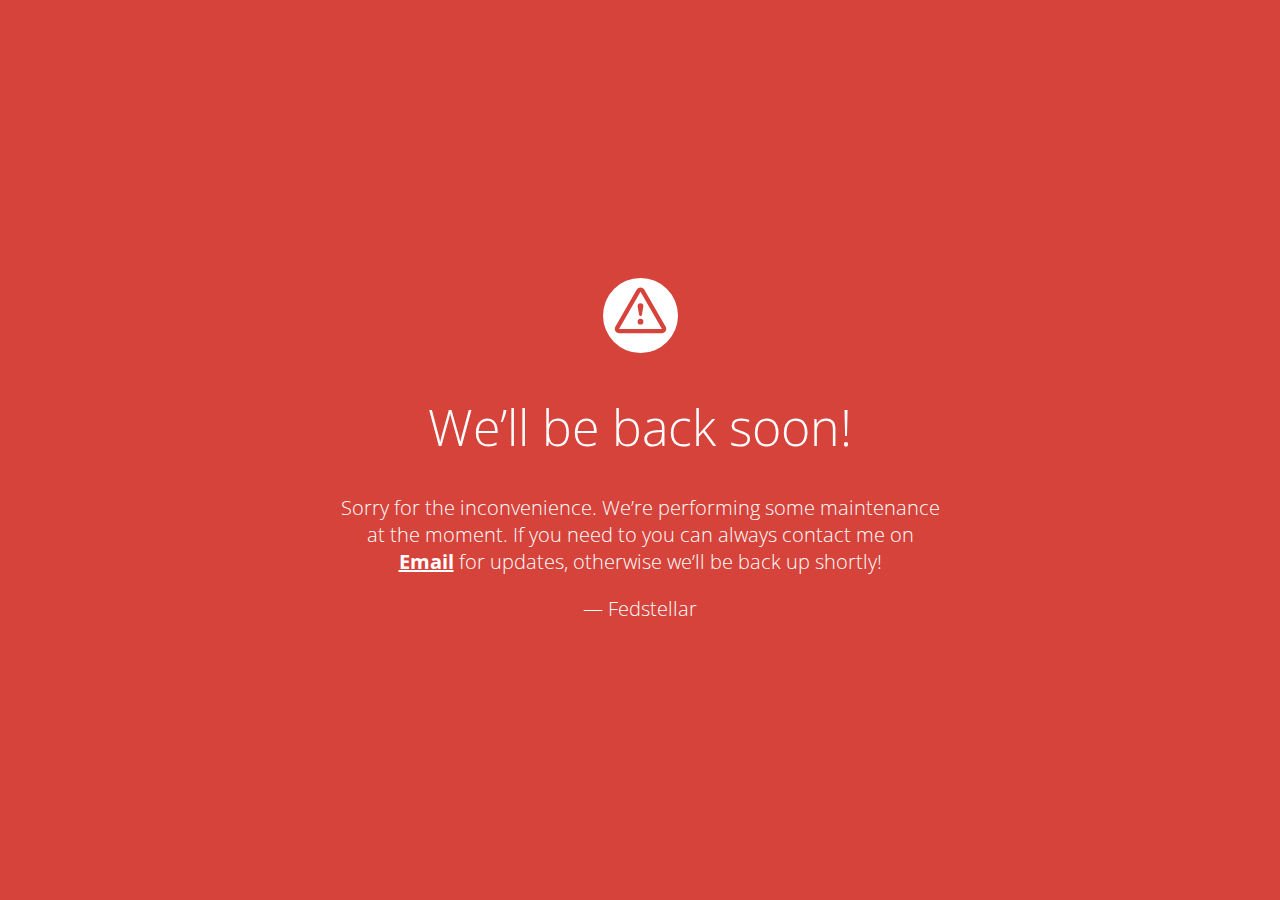
<file: fedstellar/frontend/static/maintenance.html>
<!doctype html>
<title>Site Maintenance</title>
<link href="https://fonts.googleapis.com/css?family=Open+Sans:300,400,700" rel="stylesheet">
<style>
  html, body { padding: 0; margin: 0; width: 100%; height: 100%; }
  * {box-sizing: border-box;}
  body { text-align: center; padding: 0; background: #d6433b; color: #fff; font-family: Open Sans; }
  h1 { font-size: 50px; font-weight: 100; text-align: center;}
  body { font-family: Open Sans; font-weight: 100; font-size: 20px; color: #fff; text-align: center; display: -webkit-box; display: -ms-flexbox; display: flex; -webkit-box-pack: center; -ms-flex-pack: center; justify-content: center; -webkit-box-align: center; -ms-flex-align: center; align-items: center;}
  article { display: block; width: 700px; padding: 50px; margin: 0 auto; }
  a { color: #fff; font-weight: bold;}
  a:hover { text-decoration: none; }
  svg { width: 75px; margin-top: 1em; }
</style>

<article>
    <svg xmlns="http://www.w3.org/2000/svg" viewBox="0 0 202.24 202.24"><defs><style>.cls-1{fill:#fff;}</style></defs><title>Asset 3</title><g id="Layer_2" data-name="Layer 2"><g id="Capa_1" data-name="Capa 1"><path class="cls-1" d="M101.12,0A101.12,101.12,0,1,0,202.24,101.12,101.12,101.12,0,0,0,101.12,0ZM159,148.76H43.28a11.57,11.57,0,0,1-10-17.34L91.09,31.16a11.57,11.57,0,0,1,20.06,0L169,131.43a11.57,11.57,0,0,1-10,17.34Z"/><path class="cls-1" d="M101.12,36.93h0L43.27,137.21H159L101.13,36.94Zm0,88.7a7.71,7.71,0,1,1,7.71-7.71A7.71,7.71,0,0,1,101.12,125.63Zm7.71-50.13a7.56,7.56,0,0,1-.11,1.3l-3.8,22.49a3.86,3.86,0,0,1-7.61,0l-3.8-22.49a8,8,0,0,1-.11-1.3,7.71,7.71,0,1,1,15.43,0Z"/></g></g></svg>
    <h1>We&rsquo;ll be back soon!</h1>
    <div>
        <p>Sorry for the inconvenience. We&rsquo;re performing some maintenance at the moment. If you need to you can always contact me on <a href="mailto:enriquetomas@um.es">Email</a> for updates, otherwise we&rsquo;ll be back up shortly!</p>
        <p>&mdash; Fedstellar</p>
    </div>
</article>
</file>
